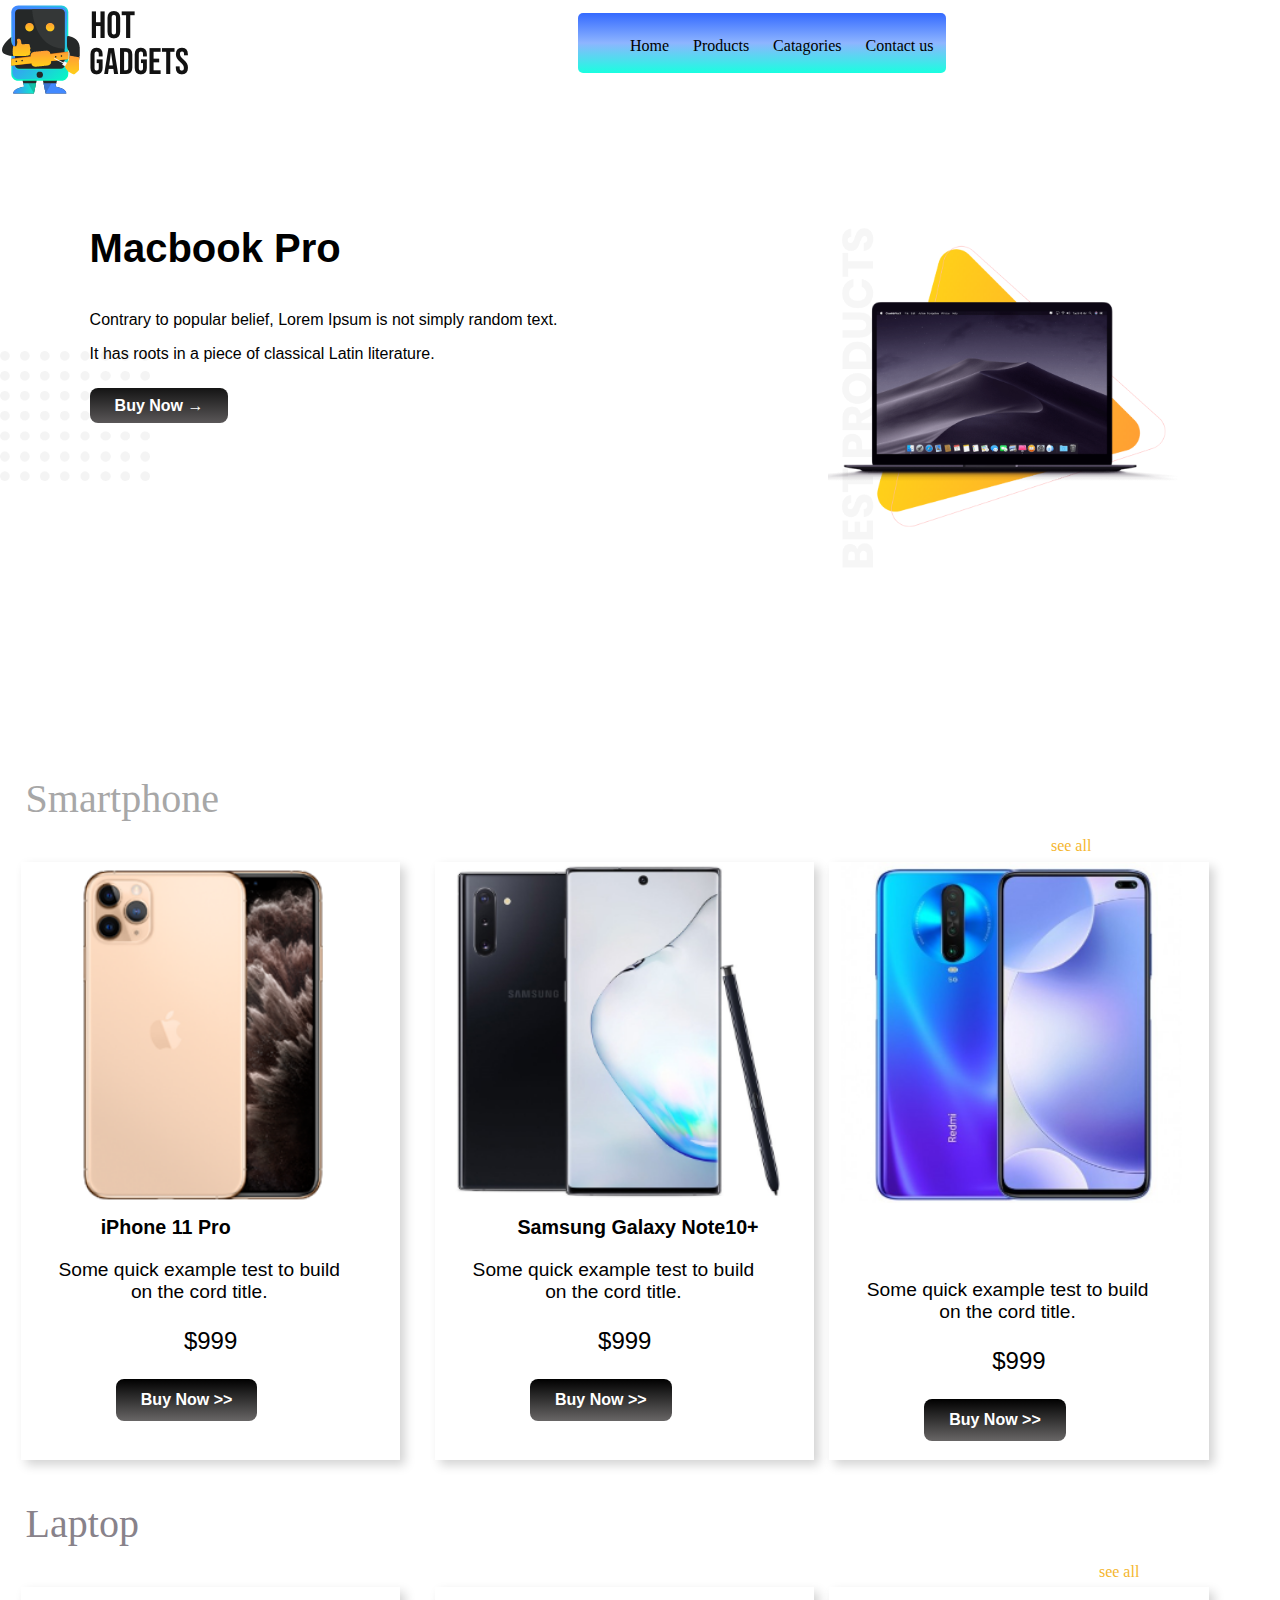
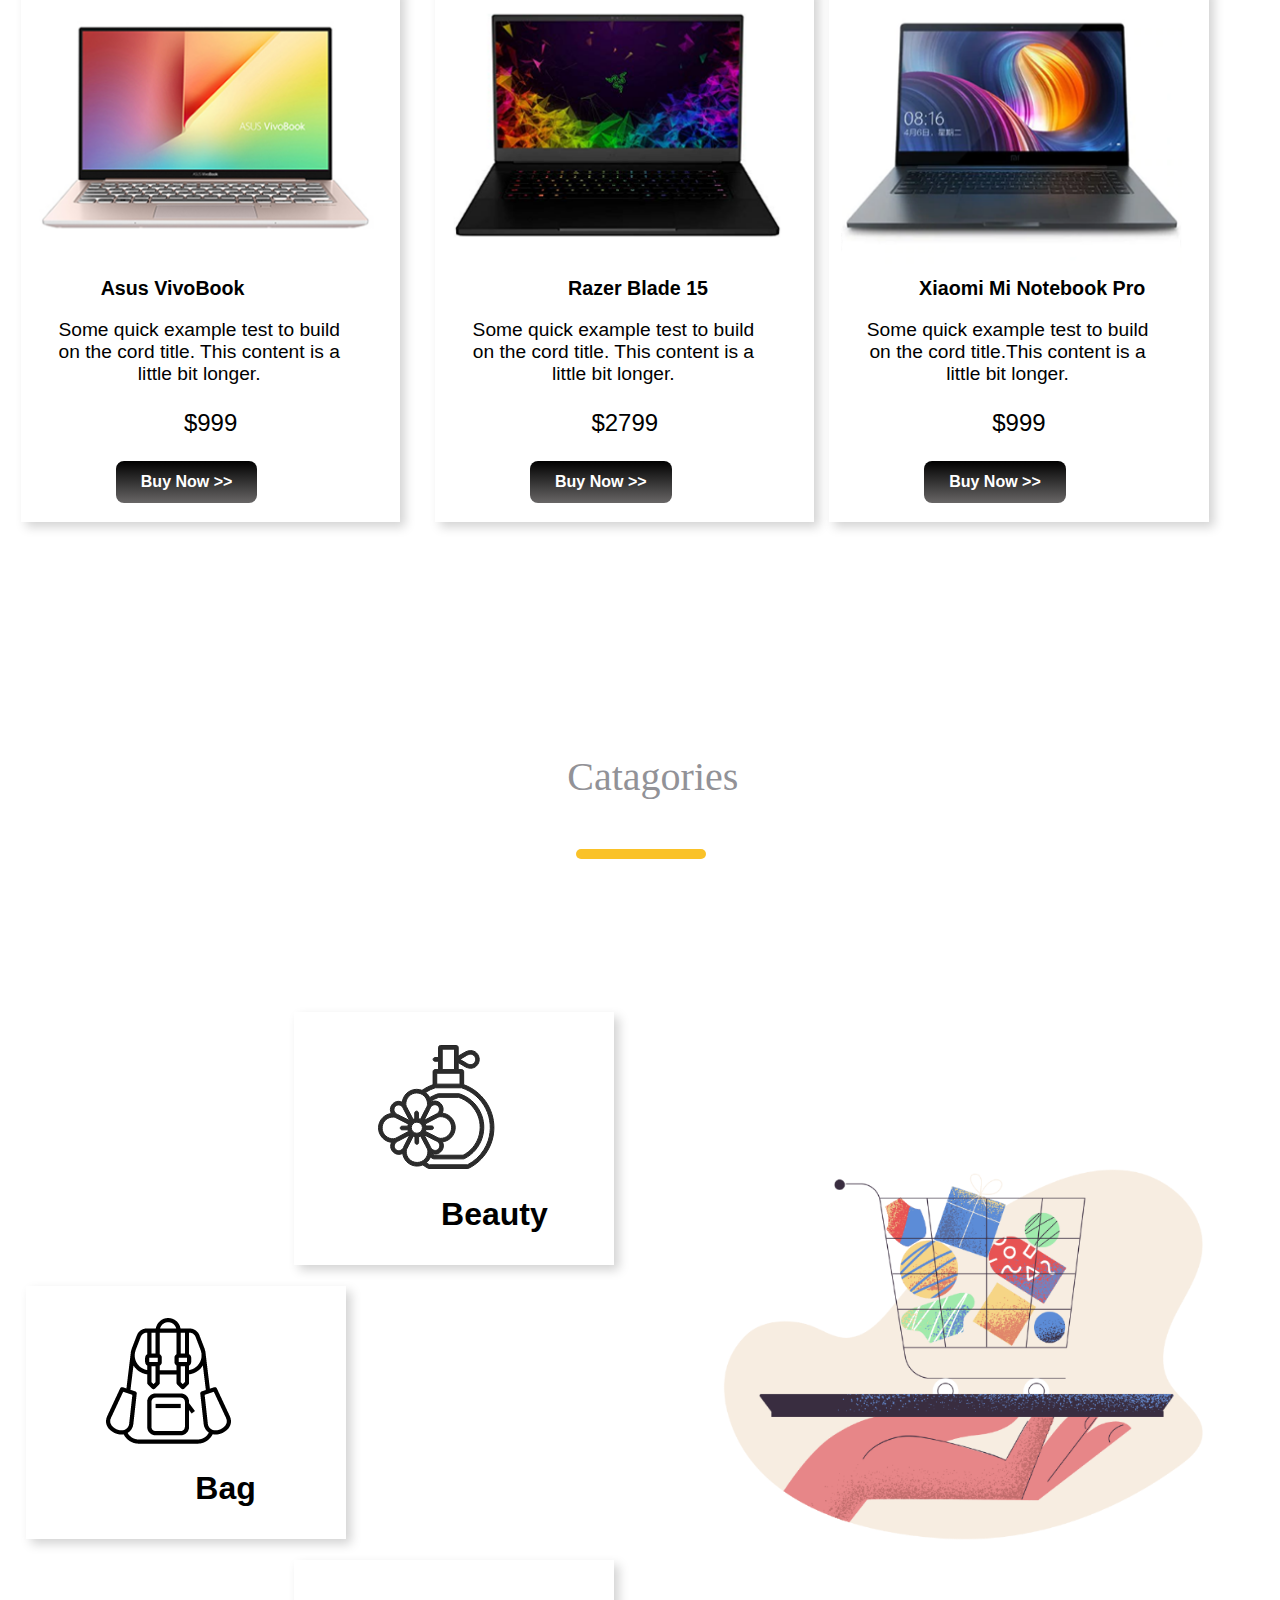
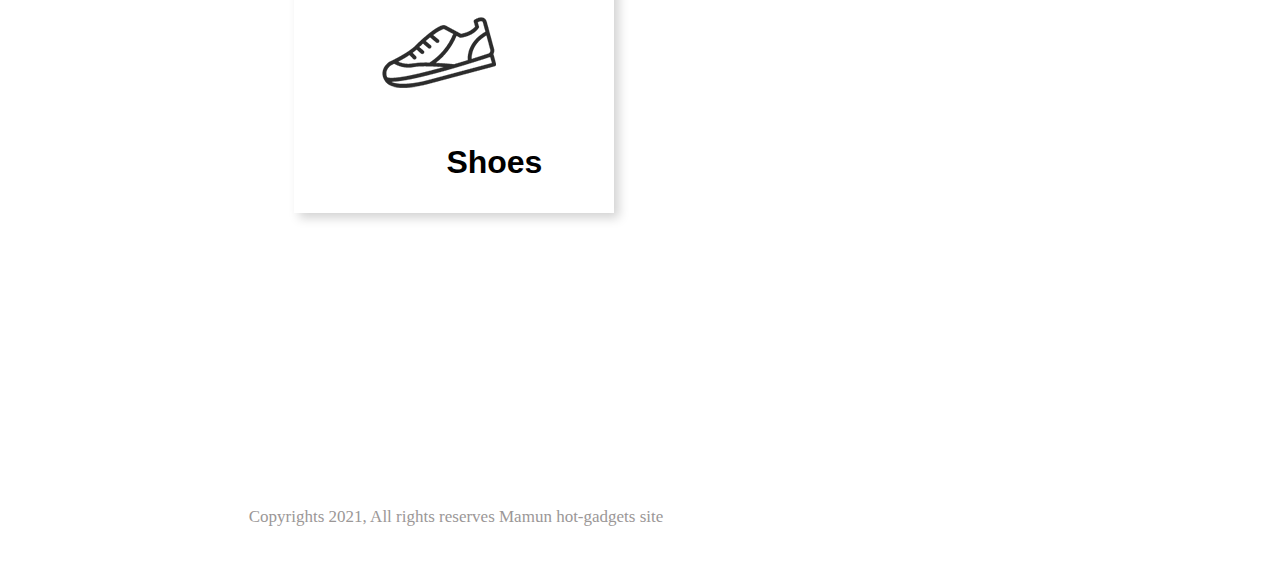
<file: index1.html>
<!DOCTYPE html>
<html lang="en">
<head>
        <meta charset="UTF-8">
     <meta name="viewport" content="width=device-width, initial-scale=1.0">
      
    <title>Hot-gadgets </title>
    <link rel="shortcut icon" href="hot-gadgets/logo-2.PNG" type="image/x-icon">
    <link rel="stylesheet" href="style.css">
</head>
<body style="margin:0px;display: flex;flex-flow: row wrap;">
    <div><img style="margin-top:2%;margin-left: 1%;"src="hot-gadgets/logo.png" alt=""></div>
    <style>
      
    nav{
        margin-left: 30%;
        margin-top: 1%;
        background-image:linear-gradient(rgb(52, 106, 255),rgb(142, 181, 255),rgb(25, 255, 224))  ;
        height: 60px;
        line-height: 10px;
        border-radius: 5px;


    }
    nav li{
        list-style: none;
        padding:12px;
       
       
    }
    nav a{
        text-decoration: none;
        color: rgb(0, 0, 0);
        font-family: 'Lobster', cursive;
    }
    
   
    nav li:hover{
      background-image:linear-gradient(rgb(52, 106, 255),rgb(142, 181, 255),rgb(25, 255, 224)) ;
      border-radius: 10px;
    }

    nav > ul >li{
      float: left;
      
    }
    .dropdown{
      display:none;
      position: absolute;
      background-image:linear-gradient(rgb(52, 106, 255),rgb(25, 255, 224));
      margin-top:12px;
      padding-left: 0;
      border-radius: 10px;
      font-family: 'Lobster', cursive;
      }
    nav > ul > li:hover > ul{
      display: block;
      
    }
    
      
      </style>
    <nav>
      <ul>
        <li><a href="">Home</a></li>
        <li><a href="">Products</a>
        <ul class="dropdown">
          <li><a target="_blank"href="https://www.daraz.com.bd/catalog/?spm=a2a0e.home.search.3.73524591YynMeX&q=smart%20phone&_keyori=ss&clickTrackInfo=textId--3566649723188814673__abId--217068__pvid--bec00606-777f-447e-a88b-d9c5c5088b13&from=suggest_normal&sugg=smart%20phone_2_1">Smartphone</a></li>
          <li><a target="_blank"href="https://www.daraz.com.bd/catalog/?spm=a2a0e.searchlist.search.1.60836fabnwO0sO&q=laptop&_keyori=ss&clickTrackInfo=textId--8604400042594750176__abId--217068__pvid--2273e6ae-496d-4f31-9223-3c93b22d7fbf&from=suggest_normal&sugg=laptop_0_1">Laptop</a></li>
          <li><a target="_blank"href="https://www.daraz.com.bd/catalog/?spm=a2a0e.searchlist.search.1.1d6074636UdIiG&q=desktop%20pc&_keyori=ss&clickTrackInfo=textId--6330179664343246461__abId--217068__pvid--31e895bf-68e4-4c60-bbb0-f564ed51444a&from=suggest_normal&sugg=desktop%20pc_0_1">Desktop</a></li>
        </ul></li>
        <li><a href="">Catagories</a>
        <ul class="dropdown">
          <li><a target="_blank"href="https://www.daraz.com.bd/catalog/?spm=a2a0e.searchlist.search.2.598e22fdzBY0Ba&q=new%20stylish%20shoes%20for%20men%202021&_keyori=ss&clickTrackInfo=textId--7696416136044206632__abId--217068__pvid--cc201ddd-a9ea-4a22-b310-15bbc90ed7ad&from=suggest_normal&sugg=new%20stylish%20shoes%20for%20men%202021_1_1">Shoe</a></li>
          <li><a target="_blank"href="https://www.daraz.com.bd/catalog/?q=backpack&_keyori=ss&from=input&spm=a2a0e.searchlist.search.go.2bbd8992YAR3Lp">Bag</a></li>
          <li><a target="_blank"href="https://www.daraz.com.bd/catalog/?q=perfume+for+men+&_keyori=ss&from=input&spm=a2a0e.searchlist.search.go.78276201nw2MJj">Perfume</a></li>
        </ul></li>
        <li><a href="">Contact us</a>
        <ul class="dropdown">
          <li><a onclick="alert('Mobile Number:01739274454')"href="">Mobile</a></li>
          <li><a target="_blank"href="https://mail.google.com/mail/u/0/?hl=en&view=cm&tf=1&fs=1&to=mamun73009%40gmail.com">Email</a></li>
          <li><a target="_blank"href="https://www.facebook.com/harunur.rashid.9699">Facebook</a></li>
          <li><a target="_blank"href="https://www.facebook.com/messages/t/100003616327774">Messenger</a></li>
        </ul></li>
      </ul>
    </nav>
    
        <main>
            <section style="padding-bottom: 10%;" >
            <div><img style="width:350px;float:right;margin-right:8%;background-image: url(hot-gadgets/bg-1.png);background-repeat: no-repeat;padding-bottom:3%;background-size: 60px;"src="hot-gadgets/banner-products/product-1.png" alt=""></div>
        <div style="padding-bottom: 15%;background-image:url(hot-gadgets/bg-2.png) ;background-repeat: no-repeat;background-size: 150px;background-position: left;">
            <p style="margin-left:7%;font-family: Arial, Helvetica, sans-serif;margin-top:10%;font-size: 250%;width:45%;font-weight: 700;">Macbook Pro</p>
                <p style="margin-left:7%;font-family: Arial, Helvetica, sans-serif;font-size: 100%;">Contrary to popular belief, Lorem Ipsum is not simply random text.</p>
                <p style="margin-left:7%;font-family: Arial, Helvetica, sans-serif;font-size: 100%;"> It has roots in a piece of classical Latin literature.</p>
               <br> 
              
                <a style="background-image: linear-gradient(to bottom, #141414 0%, #5a5758 100%);color: #ffff;border: none;border-radius: 8px;padding: 9px 25px;text-decoration: none;margin-left:7%;font-family: Arial, Helvetica, sans-serif;font-weight: 700;"href=""onclick="alert('Not For Sale😁😁😁')">Buy Now →</a>
        </div>
    </section>
    <div style="display: flex;">  <p style="margin-left:2%;font-family: 'Lobster', cursive;font-size: 250%;color:rgb(167, 167, 167);">Smartphone</p>
    <a style="margin-left:65%;margin-top: 8%;text-decoration: none;color: rgb(245, 182, 47);font-family: 'Lobster', cursive;"href="">see all</a></div>
        <section style="display: flex;flex-flow: row wrap;
      
 margin-right:15px;
 margin-left: 1px;">
     
     <div style="
     margin-right: 15px;
     margin-bottom: 0;
     margin-left: 20px;border:none;box-shadow: 5px 5px 10px lightgrey;
     position: relative;width: 30%;"
       >
         <img style="width: 90%;vertical-align: middle;margin-left:3%;
    border-style: none;"src="hot-gadgets/phone/phone-2.png" alt="">
    <h1 style="margin-left:21%;font-family: Arial, Helvetica, sans-serif;font-size: 123%;">iPhone 11 Pro
    </h1>
    <p style="margin-left:7%;text-align: center;font-family: Arial, Helvetica, sans-serif;font-size: 120%;width:80%;">Some quick example test to build on the cord title. 

    </p>
    <p style="text-align:center;font-family: Arial, Helvetica, sans-serif;font-size: 150%;">$999</p>
    <button style="background-image: linear-gradient(to bottom, #000000 0%, #686666 100%);
    font-size: medium;
    color: #ffff;
    border: none;
    border-radius: 8px;
    padding: 12px 25px;margin-left: 25%;font-weight: 700;margin-bottom: 5%;cursor:pointer;">Buy Now >></button>
     </div>

     <div style="
     margin-right: 15px;
     margin-bottom: 0;
     margin-left: 20px;border:none;box-shadow: 5px 5px 10px lightgrey;
     position: relative;width: 30%;"
       >
         <img style="width: 90%;vertical-align: middle;margin-left:3%;
    border-style: none;"src="hot-gadgets/phone/phone-3.png" alt="">
    <h1 style="margin-left:7%;font-family: Arial, Helvetica, sans-serif;font-size: 123%;text-align:center;">Samsung Galaxy Note10+
    </h1>
    <p style="margin-left:7%;text-align: center;font-family: Arial, Helvetica, sans-serif;font-size: 120%;width:80%;">Some quick example test to build on the cord title. 

    </p>
    <p style="text-align:center;font-family: Arial, Helvetica, sans-serif;font-size: 150%;">$999</p>
    <button style="background-image: linear-gradient(to bottom, #000000 0%, #686666 100%);
    font-size: medium;
    color: #ffff;
    border: none;
    border-radius: 8px;
    padding: 12px 25px;margin-left: 25%;font-weight: 700;margin-bottom: 5%;cursor: pointer;">Buy Now >></button>
     </div>

     <div style="
     margin-right: 15px;
     margin-bottom: 0;
     border:none;box-shadow: 5px 5px 10px lightgrey;
     position: relative;width: 30%;"
       >
         <img style="width: 90%;vertical-align: middle;margin-left:3%;
    border-style: none;padding-bottom: 15%;"src="hot-gadgets/phone/phone-1.png" alt="">
    
    
    <p style="margin-left:7%;text-align: center;font-family: Arial, Helvetica, sans-serif;font-size: 120%;width:80%;">Some quick example test to build on the cord title.

    </p>
    <p style="text-align:center;font-family: Arial, Helvetica, sans-serif;font-size: 150%;">$999</p>
    <button style="background-image: linear-gradient(to bottom, #000000 0%, #686666 100%);
    font-size: medium;
    color: #ffff;
    border: none;
    border-radius: 8px;
    padding: 12px 25px;margin-left: 25%;font-weight: 700;margin-bottom: 5%;cursor: pointer;">Buy Now >></button>
     </div>

    </section>















    <div style="display: flex;">  <p style="margin-left:2%;font-family: 'Lobster', cursive;font-size: 250%;color:rgb(136, 130, 138)">Laptop</p><a style="margin-left:75%;margin-top: 8%;text-decoration: none;color: rgb(245, 182, 47);font-family: 'Lobster', cursive;"href="">see all</a></div>
        <section style="display: flex;flex-flow: row wrap;
      
 margin-right:15px;
 margin-left: 1px;">
     
     <div style="
     margin-right: 15px;
     margin-bottom: 0;
     margin-left: 20px;border:none;box-shadow: 5px 5px 10px lightgrey;
     position: relative;width: 30%;"
       >
         <img style="width: 90%;vertical-align: middle;margin-left:3%;
    border-style: none;"src="hot-gadgets/laptop/product-1.png" alt="">
    <h1 style="margin-left:21%;font-family: Arial, Helvetica, sans-serif;font-size: 123%;">Asus VivoBook
    </h1>
    <p style="margin-left:7%;text-align: center;font-family: Arial, Helvetica, sans-serif;font-size: 120%;width:80%;">Some quick example test to build on the cord title. This content is a little bit longer.

    </p>
    <p style="text-align:center;font-family: Arial, Helvetica, sans-serif;font-size: 150%;">$999</p>
    <button style="background-image: linear-gradient(to bottom, #000000 0%, #686666 100%);
    font-size: medium;
    color: #ffff;
    border: none;
    border-radius: 8px;
    padding: 12px 25px;margin-left: 25%;font-weight: 700;margin-bottom: 5%;cursor: pointer;">Buy Now >></button>
     </div>

     <div style="
     margin-right: 15px;
     margin-bottom: 0;
     margin-left: 20px;border:none;box-shadow: 5px 5px 10px lightgrey;
     position: relative;width: 30%;"
       >
         <img style="width: 90%;vertical-align: middle;margin-left:3%;
    border-style: none;"src="hot-gadgets/laptop/product-2.png" alt="">
    <h1 style="margin-left:7%;font-family: Arial, Helvetica, sans-serif;font-size: 123%;text-align:center;">Razer Blade 15
    </h1>
    <p style="margin-left:7%;text-align: center;font-family: Arial, Helvetica, sans-serif;font-size: 120%;width:80%;">Some quick example test to build on the cord title. This content is a little bit longer.
    </p>
    <p style="text-align:center;font-family: Arial, Helvetica, sans-serif;font-size: 150%;">$2799</p>
    <button style="background-image: linear-gradient(to bottom, #000000 0%, #686666 100%);
    font-size: medium;
    color: #ffff;
    border: none;
    border-radius: 8px;
    padding: 12px 25px;margin-left: 25%;font-weight: 700;margin-bottom: 5%;cursor: pointer;">Buy Now >></button>
     </div>

     <div style="
     margin-right: 15px;
     margin-bottom: 0;
     border:none;box-shadow: 5px 5px 10px lightgrey;
     position: relative;width: 30%;"
       >
         <img style="width: 90%;vertical-align: middle;margin-left:3%;
    border-style: none;"src="hot-gadgets/laptop/product-3.png" alt="">

<h1 style="margin-left:7%;font-family: Arial, Helvetica, sans-serif;font-size: 123%;text-align:center;">Xiaomi Mi Notebook Pro
</h1>
    <p style="margin-left:7%;text-align: center;font-family: Arial, Helvetica, sans-serif;font-size: 120%;width:80%;">Some quick example test to build on the cord title.This content is a little bit longer.

    </p>
    <p style="text-align:center;font-family: Arial, Helvetica, sans-serif;font-size: 150%;">$999</p>
    <button style="background-image: linear-gradient(to bottom, #000000 0%, #686666 100%);
    font-size: medium;
    color: #ffff;
    border: none;
    border-radius: 8px;
    padding: 12px 25px;margin-left: 25%;font-weight: 700;margin-bottom: 5%;cursor:pointer;">Buy Now >></button>
     </div>

    
        
    </section>

  
  <section style="margin-top: 18%;">
    <header><p style="margin-left:2%;font-family: 'Lobster', cursive;font-size: 250%;color:rgb(146, 146, 151);text-align: center;">Catagories</p></header>
    <button style="background-color:rgb(250, 194, 40);
  
    
    border: none;
    border-radius: 8px;
    padding: 5px 65px;text-align:center;margin-left:45%;"></button>

     
        <img style="float:right;width:50%;margin-right: 0.5%;margin-top: 20%;"src="hot-gadgets/Categories/pale-order.png" alt="">
      
      <div style="width: 25%;box-shadow:5px 5px 10px lightgrey;margin-left: 23%;margin-top: 12%;">
        <img style="padding-left: 25%;padding-top: 10%;text-align: center;"src="hot-gadgets/Categories/perfume.png" alt="">
      <h1 style="text-align:center;padding-bottom:10%;font-family: Arial, Helvetica, sans-serif;padding-left:25%;">Beauty</h1>
      
      </div>
      
        <div style="width: 25%;box-shadow:5px 5px 10px lightgrey;margin-left: 2%;">
            <img style="padding-left: 25%;padding-top: 10%;"src="hot-gadgets/Categories/bag.png" alt="">
          <h1 style="text-align:center;padding-bottom:10%;font-family: Arial, Helvetica, sans-serif;padding-left:25% ;">Bag</h1>
    
          </div>
      
        
      
        <div style="width: 25%;box-shadow:5px 5px 10px lightgrey;margin-left: 23%;">
          <img style="padding-left: 25%;padding-top: 10%;"src="hot-gadgets/Categories/shoe.png" alt="">
        <h1 style="text-align:center;padding-bottom:10%;font-family: Arial, Helvetica, sans-serif;padding-left: 25%;">Shoes</h1>
        </div>
        
    </div>
 </section>
    

        </main>
        <footer style="margin-top: 20%;">
          <p style="margin-left: 60%;color:rgb(155, 151, 151);font-size: 17px;padding-bottom: 8%;font-family: 'Lobster', cursive;width: 120%;">Copyrights 2021, All rights reserves Mamun hot-gadgets site</p>
        </footer>
        </body>
        

</html>
</file>
<file: style.css>
.top{
    padding-bottom: 15%;
    background-image: url(bg-2.png);
    
}
</file>
